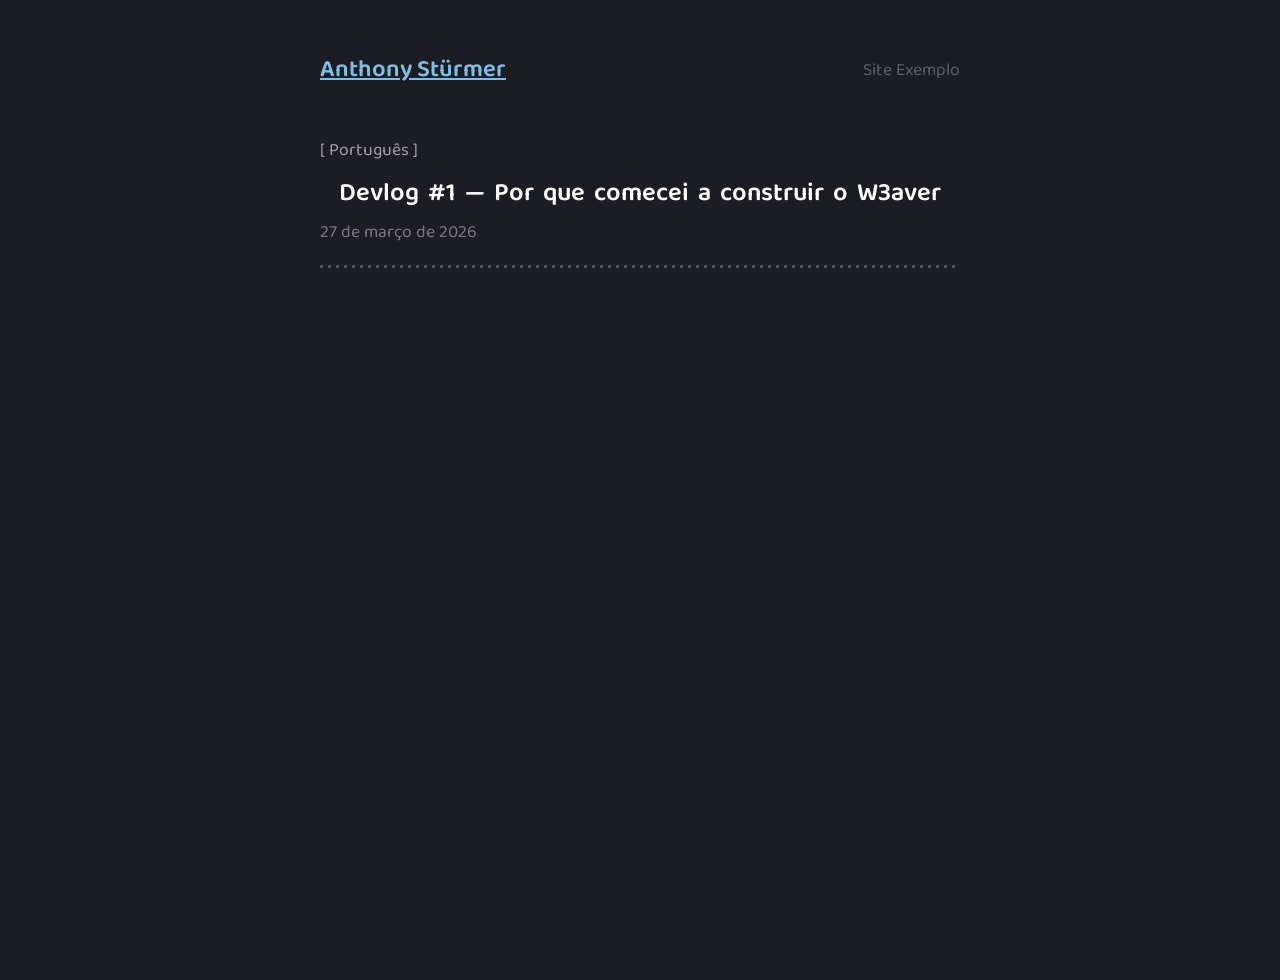
<file: index.html>
<!DOCTYPE html>
<html lang="en">
<head>


    <meta charset="UTF-8">
    <meta name="viewport" content="width=device-width, initial-scale=1.0">
    <title>Anthony Stürmer</title>
    <link rel="stylesheet" href="global.css">
    <link rel="stylesheet" href="index.css">


    <link rel="preconnect" href="https://fonts.googleapis.com" />
    <link rel="preconnect" href="https://fonts.gstatic.com" crossorigin />
    <link
      href="https://fonts.googleapis.com/css2?family=Atkinson+Hyperlegible+Next:ital,wght@0,200..800;1,200..800&display=swap"
      rel="stylesheet"
    />

 <link href="https://fonts.googleapis.com/css2?family=Baloo+2:wght@400..800&display=swap" rel="stylesheet">


<link rel="preconnect" href="https://fonts.googleapis.com">
<link rel="preconnect" href="https://fonts.gstatic.com" crossorigin>
<link href="https://fonts.googleapis.com/css2?family=Fraunces:ital,opsz,wght@0,9..144,100..900;1,9..144,100..900&family=Fredoka:wght@300..700&display=swap" rel="stylesheet">


<link rel="preconnect" href="https://fonts.googleapis.com">
<link rel="preconnect" href="https://fonts.gstatic.com" crossorigin>
<link href="https://fonts.googleapis.com/css2?family=Baloo+2:wght@400..800&family=Pixelify+Sans:wght@400..700&display=swap" rel="stylesheet">
</head>
<body>

    <div class="main-container">
    <header>
        <h1 class="website-name">Anthony Stürmer</h1>

        <p class="go-vegan">Site Exemplo</p>

    </header>

    <nav class="page-options" aria-label="Opções da página">
        <a href="#pt">[ Português ]</a>
     <!--<a href="#en">[ English ]</a>-->
    </nav>
     

<main>
   
    <a href="./templates/posts.html">
        <p>Devlog #1 — Por que comecei a construir o W3aver</p>
        <time datetime="2026-03-27">27 de março de 2026</time>
    </a>

</main>

    </div>

</body>
</html>
</file>
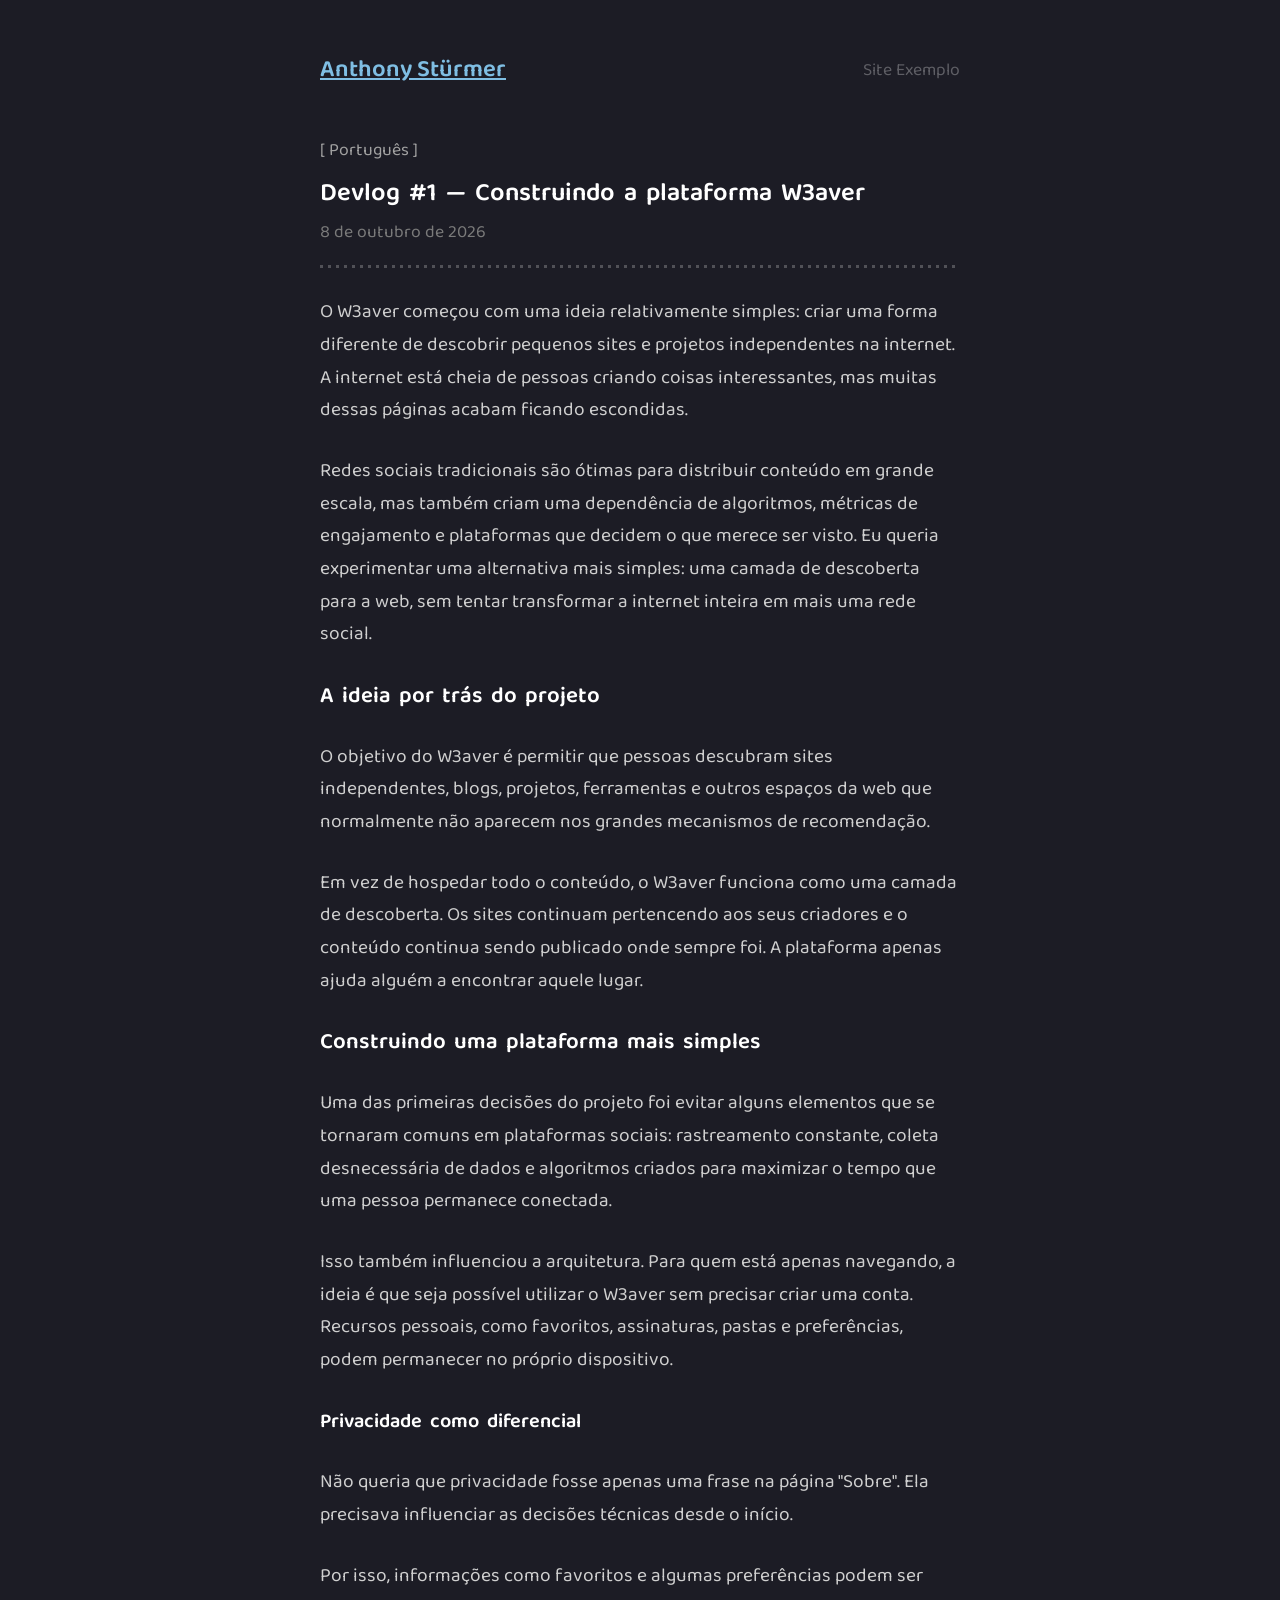
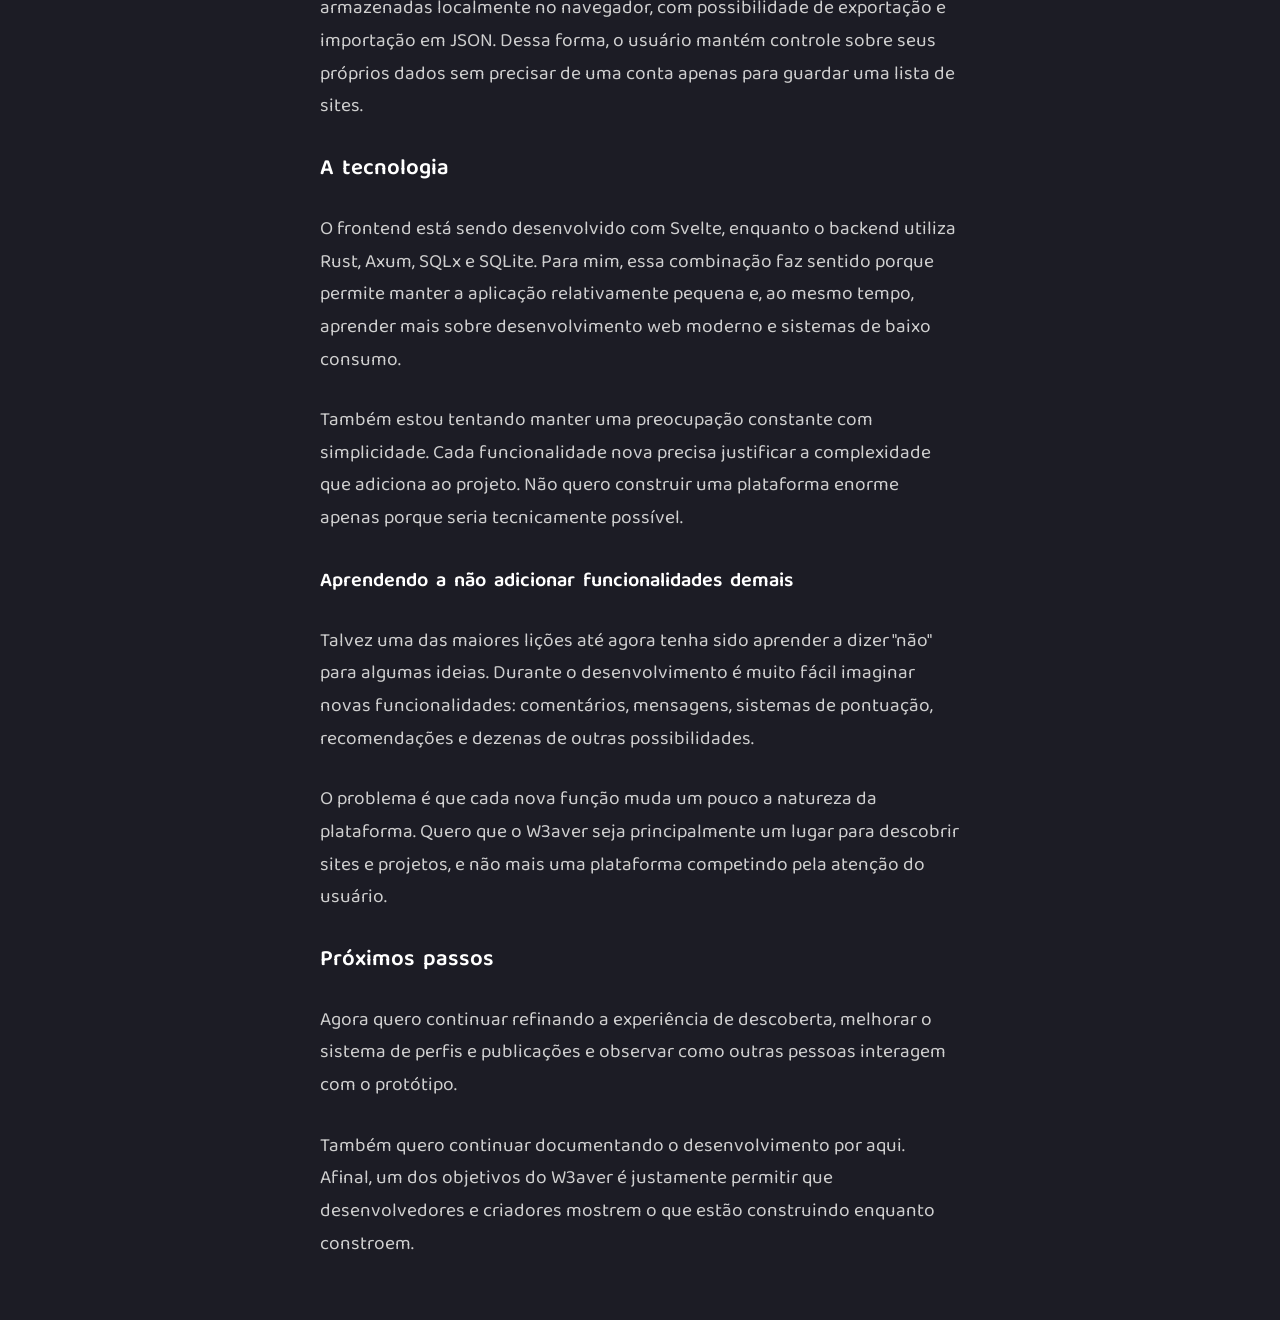
<file: templates/posts.html>
<!DOCTYPE html>

<html lang="pt-BR">
<head>

<meta charset="UTF-8">
<meta name="viewport" content="width=device-width, initial-scale=1.0">
<title>Anthony Stürmer</title>

<link rel="stylesheet" href="../global.css">
<link rel="stylesheet" href="posts.css">

<link rel="preconnect" href="https://fonts.googleapis.com">
<link rel="preconnect" href="https://fonts.gstatic.com" crossorigin>

<link
  href="https://fonts.googleapis.com/css2?family=Atkinson+Hyperlegible+Next:ital,wght@0,200..800;1,200..800&display=swap"
  rel="stylesheet"
>

<link
  href="https://fonts.googleapis.com/css2?family=Baloo+2:wght@400..800&display=swap"
  rel="stylesheet"
>

<link
  href="https://fonts.googleapis.com/css2?family=Fraunces:ital,opsz,wght@0,9..144,100..900;1,9..144,100..900&family=Lora:ital,wght@0,400..700;1,400..700&display=swap"
  rel="stylesheet"
>

<link
  href="https://fonts.googleapis.com/css2?family=Pixelify+Sans:wght@400..700&display=swap"
  rel="stylesheet"
>
</head>

<body>

<div class="main-container">

    <header class="page-header">

        <a href="../index.html" class="website-name">
            Anthony Stürmer
        </a>

        <p class="go-vegan">Site Exemplo</p>

    </header>

    <nav class="page-options" aria-label="Opções da página">
        <a href="#pt">[ Português ]</a>
        <!--<a href="#en">[ English ]</a>-->
    </nav>

    <main id="pt">

        <article>

            <header class="article-header">

                <h1>Devlog #1 — Construindo a plataforma W3aver</h1>

                <time datetime="2026-10-08">
                    8 de outubro de 2026
                </time>

            </header>

            <p>
                O W3aver começou com uma ideia relativamente simples: criar uma forma diferente de descobrir
                pequenos sites e projetos independentes na internet. A internet está cheia de pessoas criando coisas
                interessantes, mas muitas dessas páginas acabam ficando escondidas.
            </p>

            <p>
                Redes sociais tradicionais são ótimas para distribuir conteúdo em grande escala, mas também criam
                uma dependência de algoritmos, métricas de engajamento e plataformas que decidem o que merece ser
                visto. Eu queria experimentar uma alternativa mais simples: uma camada de descoberta para a web,
                sem tentar transformar a internet inteira em mais uma rede social.
            </p>

            <h2>A ideia por trás do projeto</h2>

            <p>
                O objetivo do W3aver é permitir que pessoas descubram sites independentes, blogs, projetos,
                ferramentas e outros espaços da web que normalmente não aparecem nos grandes mecanismos de
                recomendação.
            </p>

            <p>
                Em vez de hospedar todo o conteúdo, o W3aver funciona como uma camada de descoberta. Os sites
                continuam pertencendo aos seus criadores e o conteúdo continua sendo publicado onde sempre foi.
                A plataforma apenas ajuda alguém a encontrar aquele lugar.
            </p>

            <h2>Construindo uma plataforma mais simples</h2>

            <p>
                Uma das primeiras decisões do projeto foi evitar alguns elementos que se tornaram comuns em
                plataformas sociais: rastreamento constante, coleta desnecessária de dados e algoritmos criados
                para maximizar o tempo que uma pessoa permanece conectada.
            </p>

            <p>
                Isso também influenciou a arquitetura. Para quem está apenas navegando, a ideia é que seja possível
                utilizar o W3aver sem precisar criar uma conta. Recursos pessoais, como favoritos, assinaturas,
                pastas e preferências, podem permanecer no próprio dispositivo.
            </p>

            <h3>Privacidade como diferencial</h3>

            <p>
                Não queria que privacidade fosse apenas uma frase na página "Sobre". Ela precisava influenciar as
                decisões técnicas desde o início.
            </p>

            <p>
                Por isso, informações como favoritos e algumas preferências podem ser armazenadas localmente no
                navegador, com possibilidade de exportação e importação em JSON. Dessa forma, o usuário mantém
                controle sobre seus próprios dados sem precisar de uma conta apenas para guardar uma lista de sites.
            </p>

            <h2>A tecnologia</h2>

            <p>
                O frontend está sendo desenvolvido com Svelte, enquanto o backend utiliza Rust, Axum, SQLx e
                SQLite. Para mim, essa combinação faz sentido porque permite manter a aplicação relativamente
                pequena e, ao mesmo tempo, aprender mais sobre desenvolvimento web moderno e sistemas de baixo
                consumo.
            </p>

            <p>
                Também estou tentando manter uma preocupação constante com simplicidade. Cada funcionalidade nova
                precisa justificar a complexidade que adiciona ao projeto. Não quero construir uma plataforma
                enorme apenas porque seria tecnicamente possível.
            </p>

            <h3>Aprendendo a não adicionar funcionalidades demais</h3>

            <p>
                Talvez uma das maiores lições até agora tenha sido aprender a dizer "não" para algumas ideias.
                Durante o desenvolvimento é muito fácil imaginar novas funcionalidades: comentários, mensagens,
                sistemas de pontuação, recomendações e dezenas de outras possibilidades.
            </p>

            <p>
                O problema é que cada nova função muda um pouco a natureza da plataforma. Quero que o W3aver seja
                principalmente um lugar para descobrir sites e projetos, e não mais uma plataforma competindo pela
                atenção do usuário.
            </p>

            <h2>Próximos passos</h2>

            <p>
                Agora quero continuar refinando a experiência de descoberta, melhorar o sistema de perfis e
                publicações e observar como outras pessoas interagem com o protótipo.
            </p>

            <p>
                Também quero continuar documentando o desenvolvimento por aqui. Afinal, um dos objetivos do W3aver
                é justamente permitir que desenvolvedores e criadores mostrem o que estão construindo enquanto
                constroem.
            </p>

        </article>

    </main>

</div>
</body>
</html>
</file>
<file: index.css>
main {
    display: flex;
    flex-direction: column;  
    gap: 40px;
}

main > a {
    display: flex;
    flex-direction: column;
    gap: 10px;
    align-items: center;
    padding-bottom: 26px;
        background: repeating-linear-gradient(
        to right,
        #ffffff3b 0,
        #ffffff3b 3px,
        transparent 3px,
        transparent 8px
    );
    background-size: 100% 3px;
    background-position: bottom;
    background-repeat: no-repeat;



    cursor: pointer;
    text-decoration: none;
    
}

a > p {
    word-spacing: 4px;
    line-height: 38px;
    color: rgb(255, 255, 255);
    font-size: 1.6rem;
    text-decoration: none;
    font-weight: 600;
}

a > time {
    color: rgb(122, 122, 122);
    font-size: 1.1rem;
    width: 100%;
}


header {
    width: 100%;
    height: 140px;
    display: flex;
    align-items: center;
    justify-content: space-between;
}

h1 {
    font-size: 1.5rem;
    color: rgb(53, 195, 202);
    font-weight: 600;

}

.main-container {
    display: flex;
    flex-direction: column;
    width: 90%;
    max-width: 640px;
    min-height: 100vh;
    margin-bottom: 80px;
}
</file>
<file: templates/posts.css>
.page-header {
    width: 100%;
    height: 140px;
    display: flex;
    align-items: center;
    justify-content: space-between;
}



.article-header {
    display: flex;
    flex-direction: column;
    gap: 10px;
    align-items: start;
    padding-bottom: 26px;
    background: repeating-linear-gradient(
        to right,
        #ffffff3b 0,
        #ffffff3b 3px,
        transparent 3px,
        transparent 8px
    );
    background-size: 100% 3px;
    background-position: bottom;
    background-repeat: no-repeat;
    cursor: pointer;
    text-decoration: none;
}

.article-header > time {
    color: rgb(122, 122, 122);
    font-size: 1.1rem;
    width: 100%;

}

h1 {
    word-spacing: 4px;
    line-height: 38px;
    color: rgb(255, 255, 255);
    font-size: 1.6rem;
    text-decoration: none;
    font-weight: 600;
}

h2 {
    word-spacing: 4px;
    line-height: 34px;
    color: rgb(255, 255, 255);
    font-size: 1.40rem;
    text-decoration: none;
    font-weight: 600;
}

h3 {
    word-spacing: 4px;
    line-height: 34px;
    color: rgb(255, 255, 255);
    font-size: 1.25rem;
    text-decoration: none;
    font-weight: 600;
}

.main-container {
    display: flex;
    flex-direction: column;
    width: 90%;
    max-width: 640px;
    min-height: 100vh;
    margin-bottom: 60px;
}

footer {
    width: 100%;
    margin-top: 70px;
    font-size: 1rem;
    display: flex;
    align-items: center;
    font-weight: 600;
}

article {
    display: flex;
    flex-direction: column;
    gap: 28px;
}

article > p {
    color: #cfcfcf;
    font-size: 1.2rem;
    line-height: 1.7;
    
}

img {
    width: 100%;

}

p > a {

   
    color: rgb(61, 129, 211);
}
</file>
<file: global.css>
/* NORMALIZE: */

*,
*::before,
*::after {
    box-sizing: border-box;
}

html {
    line-height: 1.15;
    -webkit-text-size-adjust: 100%;
}

body {
    margin: 0;
}

main {
    display: block;
}

h1,
h2,
h3,
h4,
h5,
h6,
p,
figure,
blockquote {
    margin: 0;
}

ul,
ol {
    margin: 0;
    padding: 0;
    list-style: none;
}

a {
    color: inherit;
}

img,
picture,
video,
canvas,
svg {
    display: block;
    max-width: 100%;
}

button,
input,
textarea,
select {
    font: inherit;
}

button,
input,
textarea,
select {
    margin: 0;
}

button {
    cursor: pointer;
}

textarea {
    resize: vertical;
}

[hidden] {
    display: none !important;
}


/* GLOBAL CUSTON STYLES */ 

body {
    background-color: #1c1c25;
    display: flex;
    flex-direction: column;
    align-items: center;
}

* {
   
    color: white;
    font-family: "Baloo 2";
    font-weight: 100;
    
}

.website-name {

    font-size: 1.5rem;
    color: rgb(127, 190, 227);    
    font-weight: 500;
    text-decoration: none;
    font-weight: 600;
    text-decoration: underline;

}

.go-vegan {
    font-size: 1.1rem;
    color: rgba(255, 255, 255, 0.294);
}

.page-options {
    display: flex;
    flex-direction: row;
    gap: 8px;
    padding-bottom: 14px;
   
   
}

.page-options > button {
    background-color: transparent;
    border: 0px;
    padding: 0px;
    color: rgb(161, 161, 161);
    font-size: 1.1rem;
}

.page-options > a {
    text-decoration: none;
    color: rgb(161, 161, 161);
    font-size: 1.1rem;
}

.page-options > button:hover, .page-options > a:hover {
    text-decoration: underline;
}
</file>
